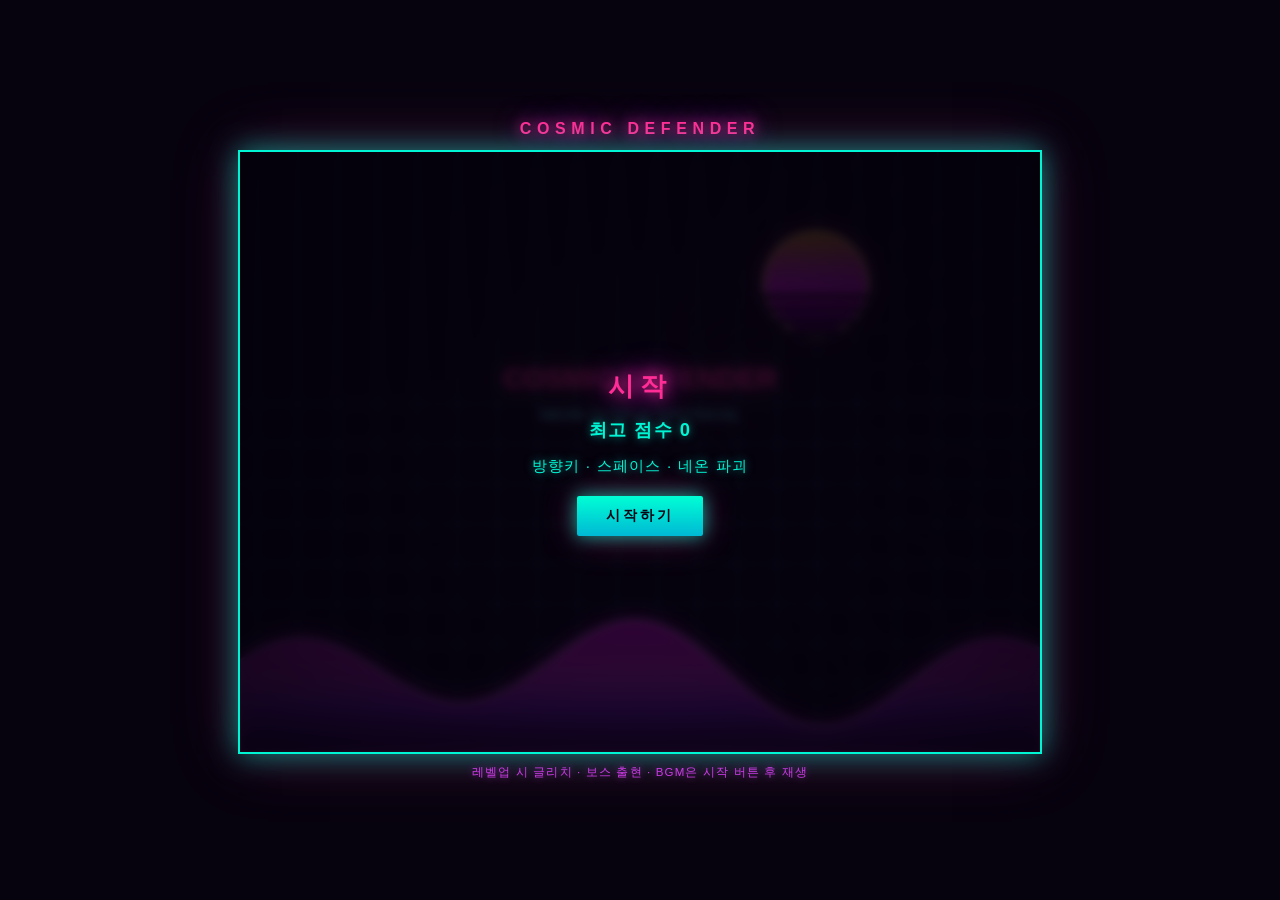
<file: GameCosmicDefender/index.html>
<!DOCTYPE html>
<html lang="ko">
<head>
  <meta charset="UTF-8" />
  <meta name="viewport" content="width=device-width, initial-scale=1.0" />
  <title>Cosmic Defender — Synthwave</title>
  <style>
    * { box-sizing: border-box; margin: 0; padding: 0; }
    body {
      min-height: 100vh;
      display: flex;
      flex-direction: column;
      align-items: center;
      justify-content: center;
      background: #06020e;
      font-family: "Segoe UI", "Malgun Gothic", sans-serif;
      color: #ff2d95;
    }
    h1 {
      font-size: 1rem;
      letter-spacing: 0.35em;
      text-transform: uppercase;
      margin-bottom: 0.75rem;
      text-shadow: 0 0 14px #ff2d95, 0 0 28px #b026ff, 0 0 40px rgba(0, 245, 212, 0.35);
    }
    .shell {
      position: relative;
      display: inline-block;
      border: 2px solid #00f5d4;
      box-shadow:
        0 0 28px rgba(0, 245, 212, 0.55),
        0 0 60px rgba(255, 45, 149, 0.25),
        inset 0 0 80px rgba(176, 38, 255, 0.12);
    }
    canvas {
      display: block;
      vertical-align: middle;
    }
    .ui-panel {
      position: absolute;
      inset: 0;
      display: flex;
      flex-direction: column;
      align-items: center;
      justify-content: center;
      gap: 0.85rem;
      padding: 1.5rem;
      text-align: center;
      background: rgba(6, 2, 14, 0.82);
      backdrop-filter: blur(4px);
      pointer-events: auto;
    }
    .ui-panel h2 {
      font-size: 1.6rem;
      letter-spacing: 0.25em;
      text-transform: uppercase;
      text-shadow: 0 0 16px #ff2d95, 0 0 32px #d500f9;
    }
    .ui-panel p {
      color: #00f5d4;
      font-size: 0.95rem;
      letter-spacing: 0.08em;
      text-shadow: 0 0 10px rgba(0, 245, 212, 0.6);
    }
    .ui-panel .big {
      font-size: 1.15rem;
      font-weight: bold;
    }
    .ui-panel button {
      cursor: pointer;
      margin-top: 0.35rem;
      padding: 0.65rem 1.8rem;
      font-size: 0.9rem;
      letter-spacing: 0.2em;
      text-transform: uppercase;
      color: #0a0514;
      font-weight: bold;
      border: none;
      border-radius: 2px;
      background: linear-gradient(180deg, #00ffd5, #00b8d4);
      box-shadow:
        0 0 18px rgba(0, 255, 213, 0.65),
        0 0 36px rgba(255, 45, 149, 0.35);
      transition: transform 0.12s ease, box-shadow 0.12s ease;
    }
    .ui-panel button:hover {
      transform: scale(1.04);
      box-shadow:
        0 0 26px rgba(0, 255, 213, 0.9),
        0 0 48px rgba(255, 45, 149, 0.45);
    }
    .ui-panel button:active {
      transform: scale(0.98);
    }
    .hidden {
      display: none !important;
    }
    .hint {
      margin-top: 0.65rem;
      font-size: 0.72rem;
      color: #e040fb;
      opacity: 0.9;
      letter-spacing: 0.1em;
      text-shadow: 0 0 8px rgba(224, 64, 251, 0.5);
    }
  </style>
</head>
<body>
  <h1>Cosmic Defender</h1>
  <div class="shell">
    <canvas id="game" width="800" height="600"></canvas>
    <div id="title-ui" class="ui-panel">
      <h2>시작</h2>
      <p class="big">최고 점수 <span id="best-title">0</span></p>
      <p>방향키 · 스페이스 · 네온 파괴</p>
      <button type="button" id="btn-start">시작하기</button>
    </div>
    <div id="gameover-ui" class="ui-panel hidden">
      <h2>게임 오버</h2>
      <p class="big">점수 <span id="go-score">0</span></p>
      <p class="big">최고 <span id="go-best">0</span></p>
      <button type="button" id="btn-restart">다시하기</button>
    </div>
  </div>
  <p class="hint">레벨업 시 글리치 · 보스 출현 · BGM은 시작 버튼 후 재생</p>
  <script src="game.js"></script>
</body>
</html>
</file>
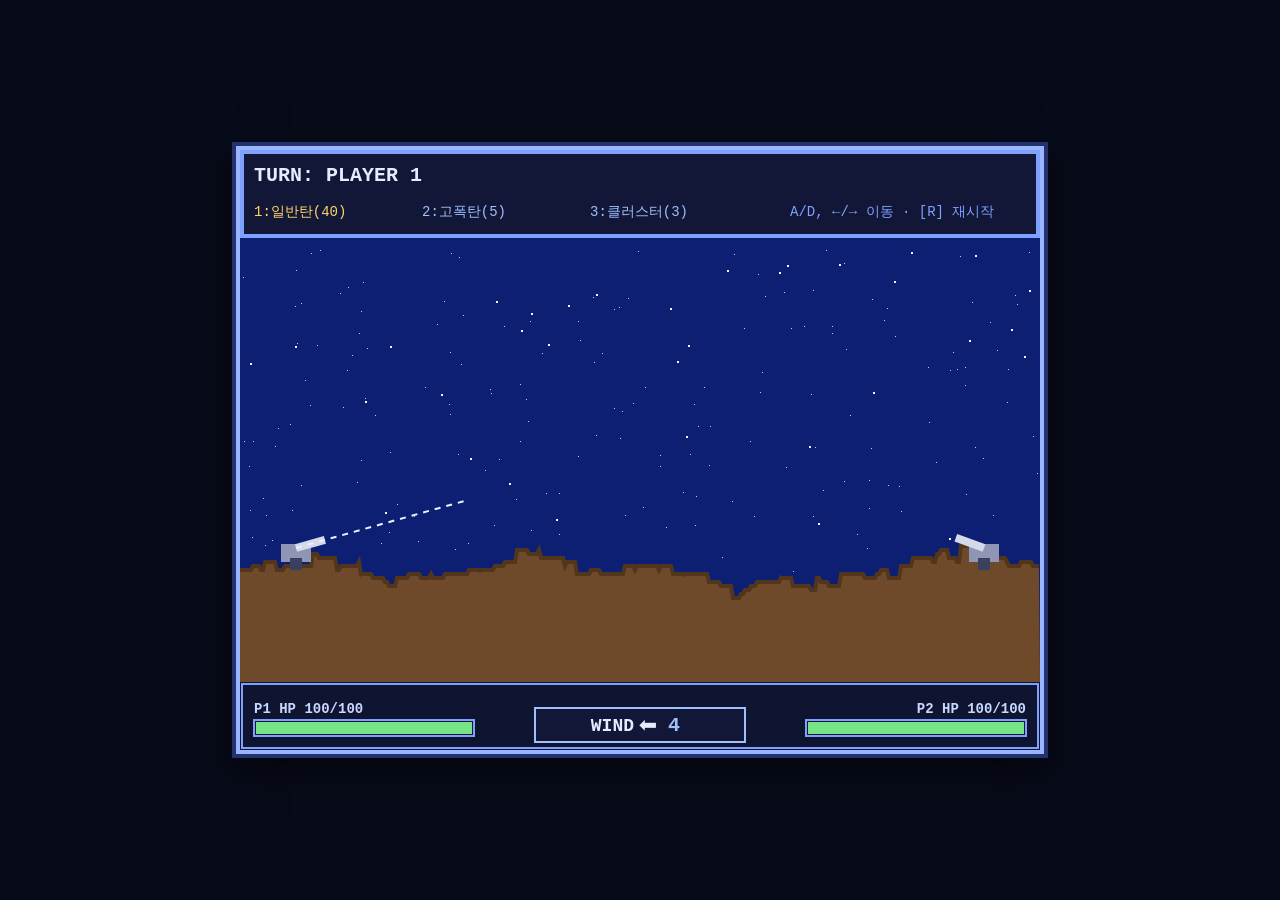
<file: GameFortress/index.html>
<!DOCTYPE html>
<html lang="ko">

<head>
  <meta charset="UTF-8" />
  <meta name="viewport" content="width=device-width, initial-scale=1.0" />
  <title>Retro Artillery</title>
  <style>
    :root {
      --sky: #0d1f72;
      --earth: #6e4a2a;
      --earth-shadow: #52351d;
      --ui-bg: #121737;
      --ui-border: #7ea0ff;
      --text-main: #e4ecff;
      --text-sub: #9ec0ff;
      --cannon: #d6d9e8;
      --cannon-dark: #8f95b5;
    }

    * {
      box-sizing: border-box;
    }

    body {
      margin: 0;
      min-height: 100vh;
      display: grid;
      place-items: center;
      background: #070a18;
      font-family: "Courier New", monospace;
      image-rendering: pixelated;
      color: var(--text-main);
    }

    .game-frame {
      border: 4px solid #9ab4ff;
      box-shadow:
        0 0 0 4px #23326d,
        0 12px 36px rgba(0, 0, 0, 0.55);
      image-rendering: pixelated;
    }

    canvas {
      display: block;
      width: 800px;
      height: 600px;
      image-rendering: pixelated;
    }
  </style>
</head>

<body>
  <div class="game-frame">
    <canvas id="game" width="800" height="600" aria-label="레트로 포병 게임 화면"></canvas>
  </div>

  <script src="./js/core.js"></script>
  <script src="./js/terrain.js"></script>
  <script src="./js/render.js"></script>
  <script src="./js/physics.js"></script>
  <script src="./js/input.js"></script>
  <script src="./js/main.js"></script>
</body>

</html>
</file>
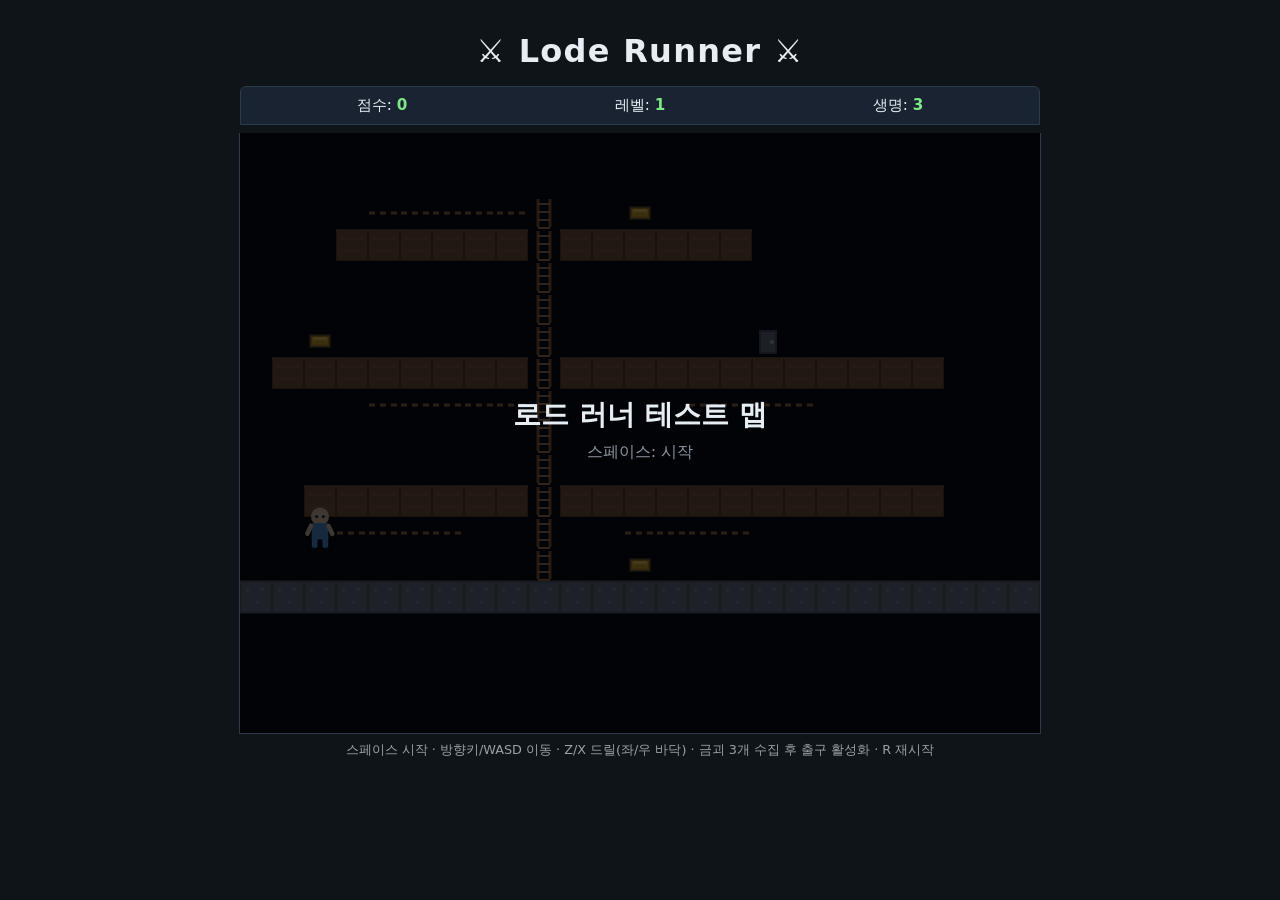
<file: GameLodeRunner/index.html>
<!DOCTYPE html>
<html lang="ko">

<head>
  <meta charset="UTF-8" />
  <meta name="viewport" content="width=device-width, initial-scale=1.0" />
  <title>GameLodeRunner — 엔진</title>
  <link rel="stylesheet" href="styles.css" />
</head>

<body>
  <h1 class="page-title">⚔️ Lode Runner ⚔️</h1>
  <div id="app">
    <header id="hud" class="hud" aria-live="polite">
      <span class="hud__item">점수: <strong id="hud-score">0</strong></span>
      <span class="hud__item">레벨: <strong id="hud-level">1</strong></span>
      <span class="hud__item">생명: <strong id="hud-lives">3</strong></span>
    </header>
    <canvas id="game" width="800" height="600" tabindex="0" aria-label="게임 화면"></canvas>
    <p class="hint">스페이스 시작 · 방향키/WASD 이동 · Z/X 드릴(좌/우 바닥) · 금괴 3개 수집 후 출구 활성화 · R 재시작</p>
  </div>
  <script type="module" src="src/main.js"></script>
</body>

</html>
</file>
<file: GameLodeRunner/styles.css>
* {
  box-sizing: border-box;
}

body {
  margin: 0;
  min-height: 100vh;
  display: flex;
  flex-direction: column;
  align-items: center;
  justify-content: flex-start;
  padding: 2rem 1rem 1rem;
  gap: 1rem;
  background: #0f1419;
  color: #e6edf3;
  font-family: system-ui, sans-serif;
}

.page-title {
  margin: 0;
  font-size: 2rem;
  font-weight: 800;
  letter-spacing: 0.04em;
}

#app {
  display: flex;
  flex-direction: column;
  align-items: center;
  gap: 0.5rem;
}

.hud {
  width: 800px;
  display: flex;
  align-items: center;
  justify-content: space-between;
  padding: 0.5rem 0.75rem;
  background: #1a2332;
  border: 1px solid #2d3a4d;
  border-radius: 6px 6px 0 0;
  font-size: 0.95rem;
}

.hud__item {
  flex: 1;
  text-align: center;
}

.hud__item strong {
  color: #7ee787;
  font-variant-numeric: tabular-nums;
}

#game {
  display: block;
  background: #161b22;
  border: 1px solid #2d3a4d;
  border-top: none;
  outline: none;
}

.hint {
  margin: 0;
  font-size: 0.8rem;
  opacity: 0.65;
  max-width: 800px;
  text-align: center;
}
</file>
